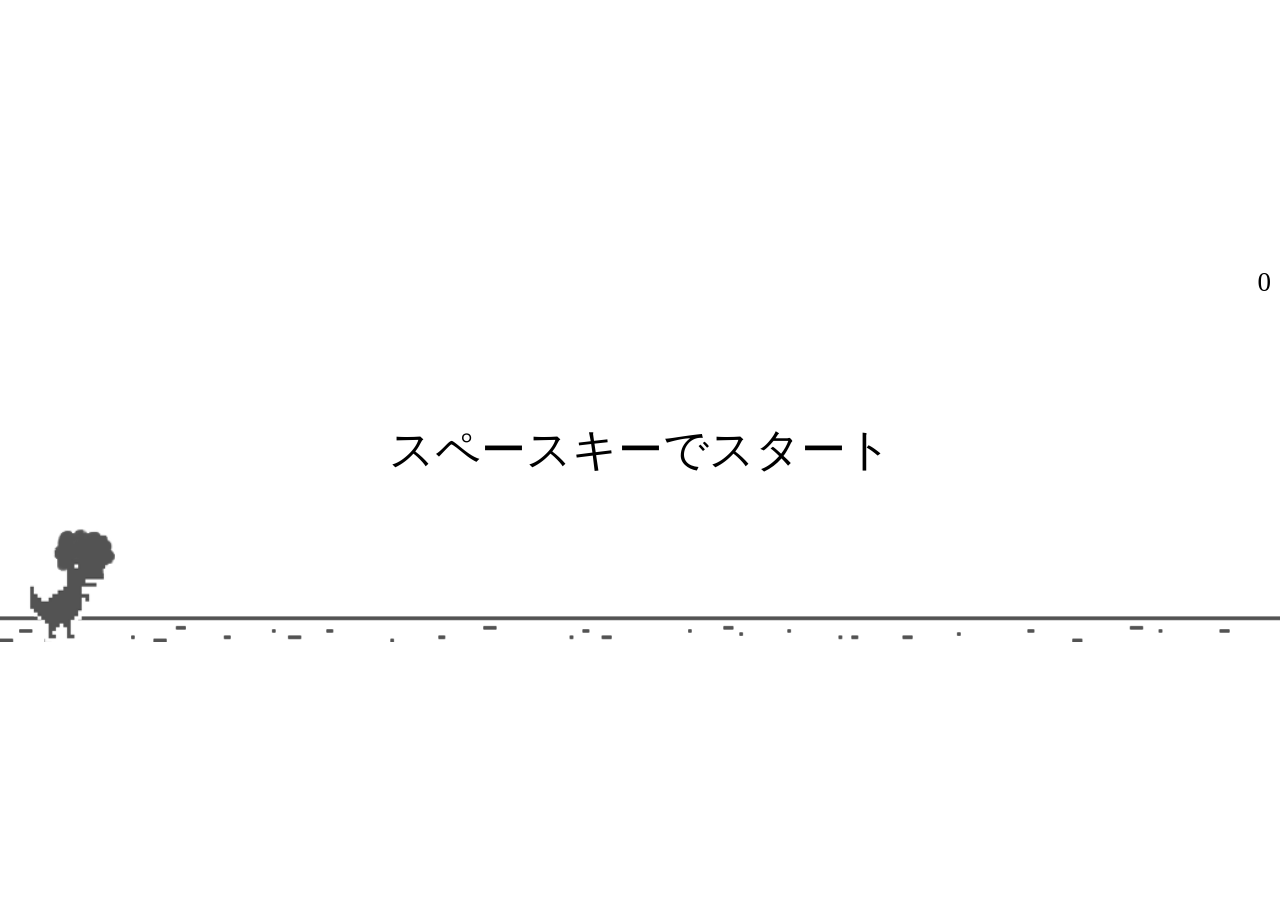
<file: Ryouri_Gatya/src/main/webapp/Page/index.html>
<!DOCTYPE html>
<html lang="ja">
<head>
    <meta charset="UTF-8">
    <meta http-equiv="X-UA-Compatible" content="IE=edge">
    <meta name="viewport" content="width=device-width, initial-scale=1.0">
    <title>obaGame</title>
    <link rel="stylesheet" href="../css/styles.css">
    <script src="../js/script.js" type="module"></script>
    
</head>
<body>
    <div class="world" data-world>
        <div class="score" data-score>0</div>
        <div class="start-screen" data-start-screen>スペースキーでスタート</div>
        <img src="../imgs/ground.png" class="ground" data-ground>
        <img src="../imgs/ground.png" class="ground" data-ground>
        <img src="../imgs/oba-stationary.png" class="oba" data-oba>
    </div>
</body>
</html>
</file>
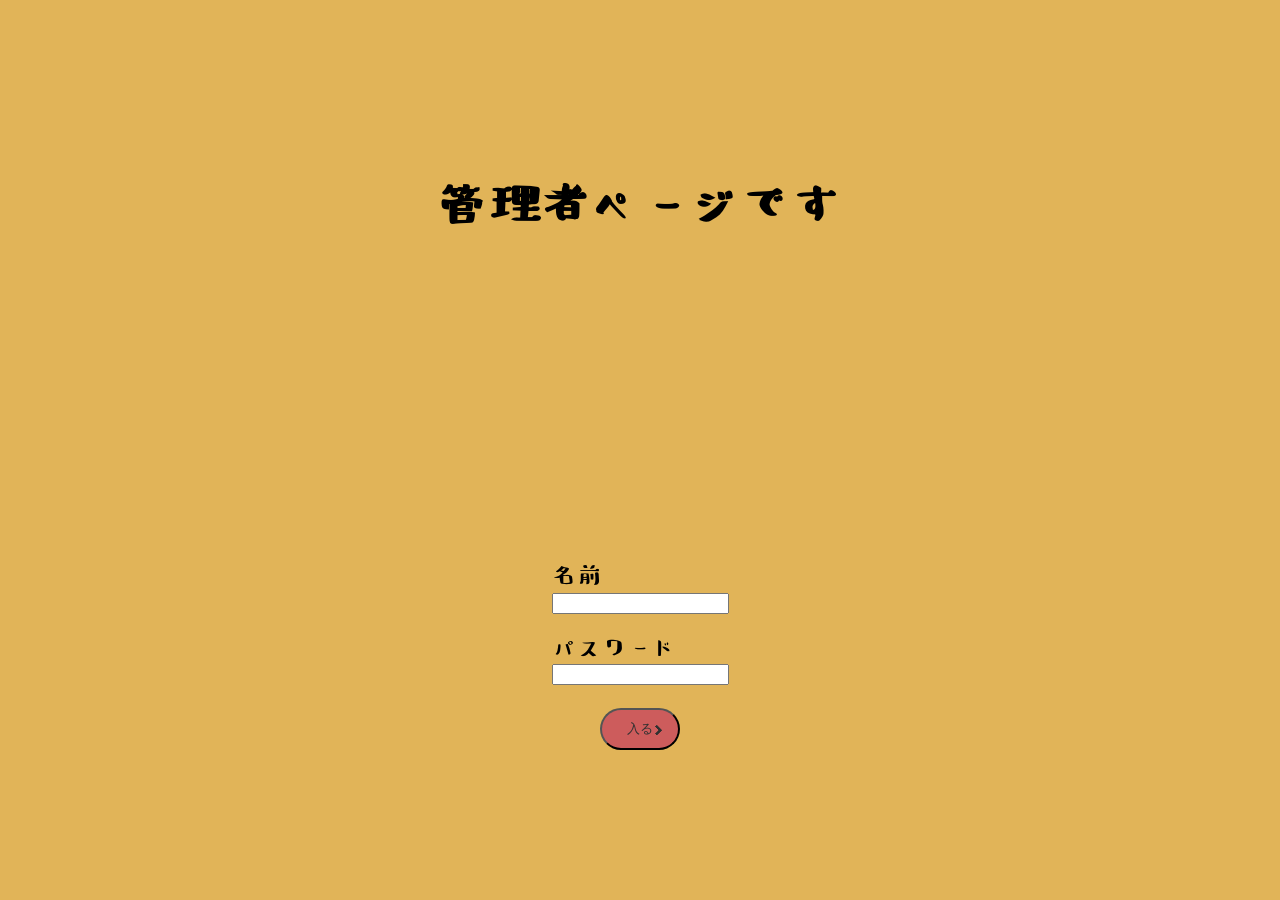
<file: Ryouri_Gatya/src/main/webapp/Page/Admin.html>
<!DOCTYPE html>
<html>
<head>
<meta charset="UTF-8">
<link rel="stylesheet" href="../css/Style.css">
<link rel="stylesheet" href="../css/Font_Style.css">
<link rel="stylesheet" href="../css/Fade.css">
<title>管理者ページ</title>
</head>
<h1>管理者ページです</h1>
<body>
<form action="../AdminController" method="post">
名前<br><div><input type="text" name="name"></div>
<br>
パスワード<br><div><input type="password" name="pass"></div>
<br>
<div><button class="button" >入る</button></div>
</form>
</body>
</html>
</file>
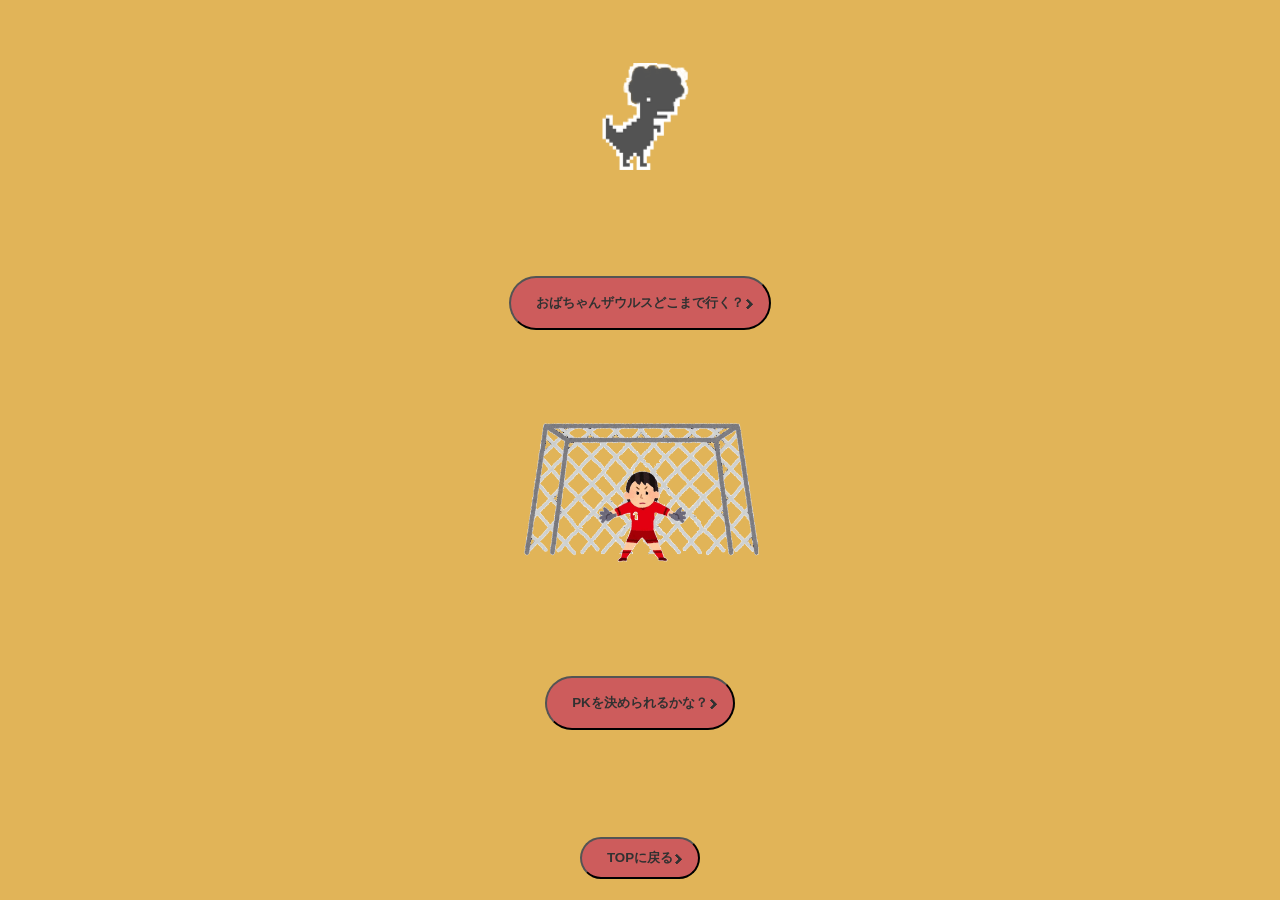
<file: Ryouri_Gatya/src/main/webapp/Page/GameSelect.html>
<!DOCTYPE html>
<html>
<head>
<meta charset="UTF-8">
<link rel="stylesheet" href="../css/Style.css">
<link rel="stylesheet" href="../css/Font_Style.css">
<link rel="stylesheet" href="../css/Fade.css">
<title>Let's play game</title>
</head>
<body>
    <div align="left"></div>
	<img class="img" alt="おばちゃんザウルス" src="../imgs/oba-stationary.png" width="100">
	<br>
	<form action="index.html">
			<button type="submit" class="button" name="button1" value="b1">
			<b>おばちゃんザウルスどこまで行く？</b> <br> <br>

			
			</button>
		</form>
	<div align="right"></div>
	<img class="img" alt="PK" src="../pic/TOPP.gif" width="250">
	<br>
	<form action="player.html">
			<button type="submit" class="button" name="button2" value="b1">
			<b>PKを決められるかな？</b> <br> <br>

			
			</button>
		</form>
		<br>
		<form action="Page_1.html">
		<button class="button" type="submit" name="button" value="button">
			 <b>TOPに戻る</b>
			
		</button>
	</form>
	
</body>
</html>
</file>
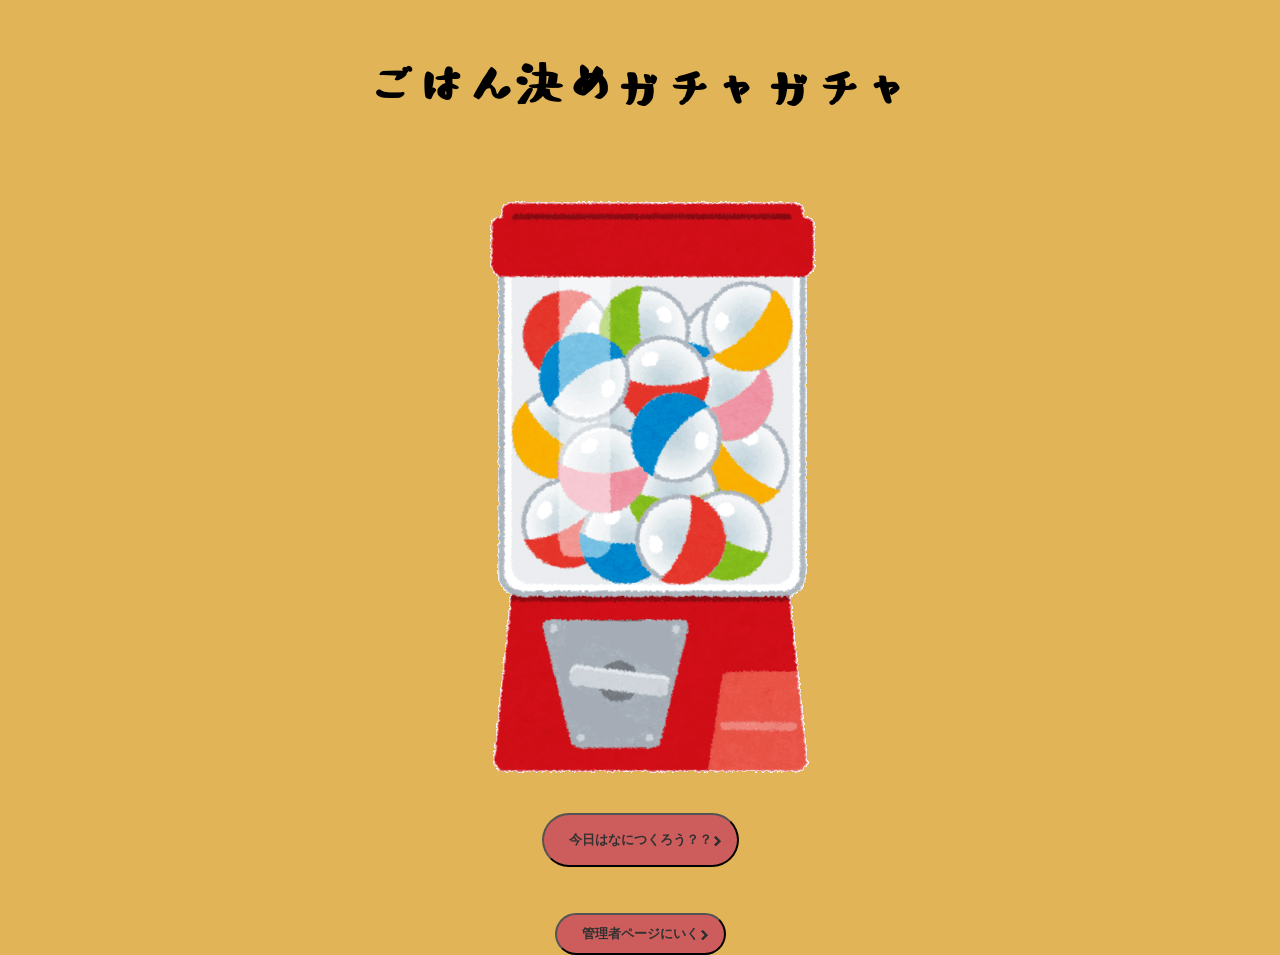
<file: Ryouri_Gatya/src/main/webapp/Page/Page_1.html>
<!DOCTYPE html>
<html>
<head>
<meta charset="UTF-8">

<link rel="stylesheet" href="../css/Style.css">
<link rel="stylesheet" href="../css/Font_Style.css">
<title>今日のごはんは何にしよう</title>
<script type="text/javascript">
 var audio = document.getElementId("audio").play();
 audio.loop();
 audio.muted();
</script>
<style type="text/css">
</style>
</head>
<header>
<br>
	<h2 class=title.name>ごはん決めガチャガチャ</h2>


</header>
<body>
<audio src="../bgm/4.ぽかぽか散歩道.mp3" autoplay id="audio">
</audio>
	<div align="center"></div>
	<img class="img" alt="ガチャ" src="../写真/newGACHA.gif">
	<br>
	<div align="center">

		<!-- スタートボタン -->
		<form action="../Page/Page_2.html">
			<button type="submit" class="button" name="button1" value="b1">
				<b>今日はなにつくろう？？</b> <br> <br>
			</button>
		</form>
	</div>
	<br>
	<br>


		<form action="Admin.html" style="text-align: right;">
			<button type="submit" class="button" name="button1" value="b1">
				<b>管理者ページにいく</b>
			</button>
		</form>

</body>
</html>
</file>
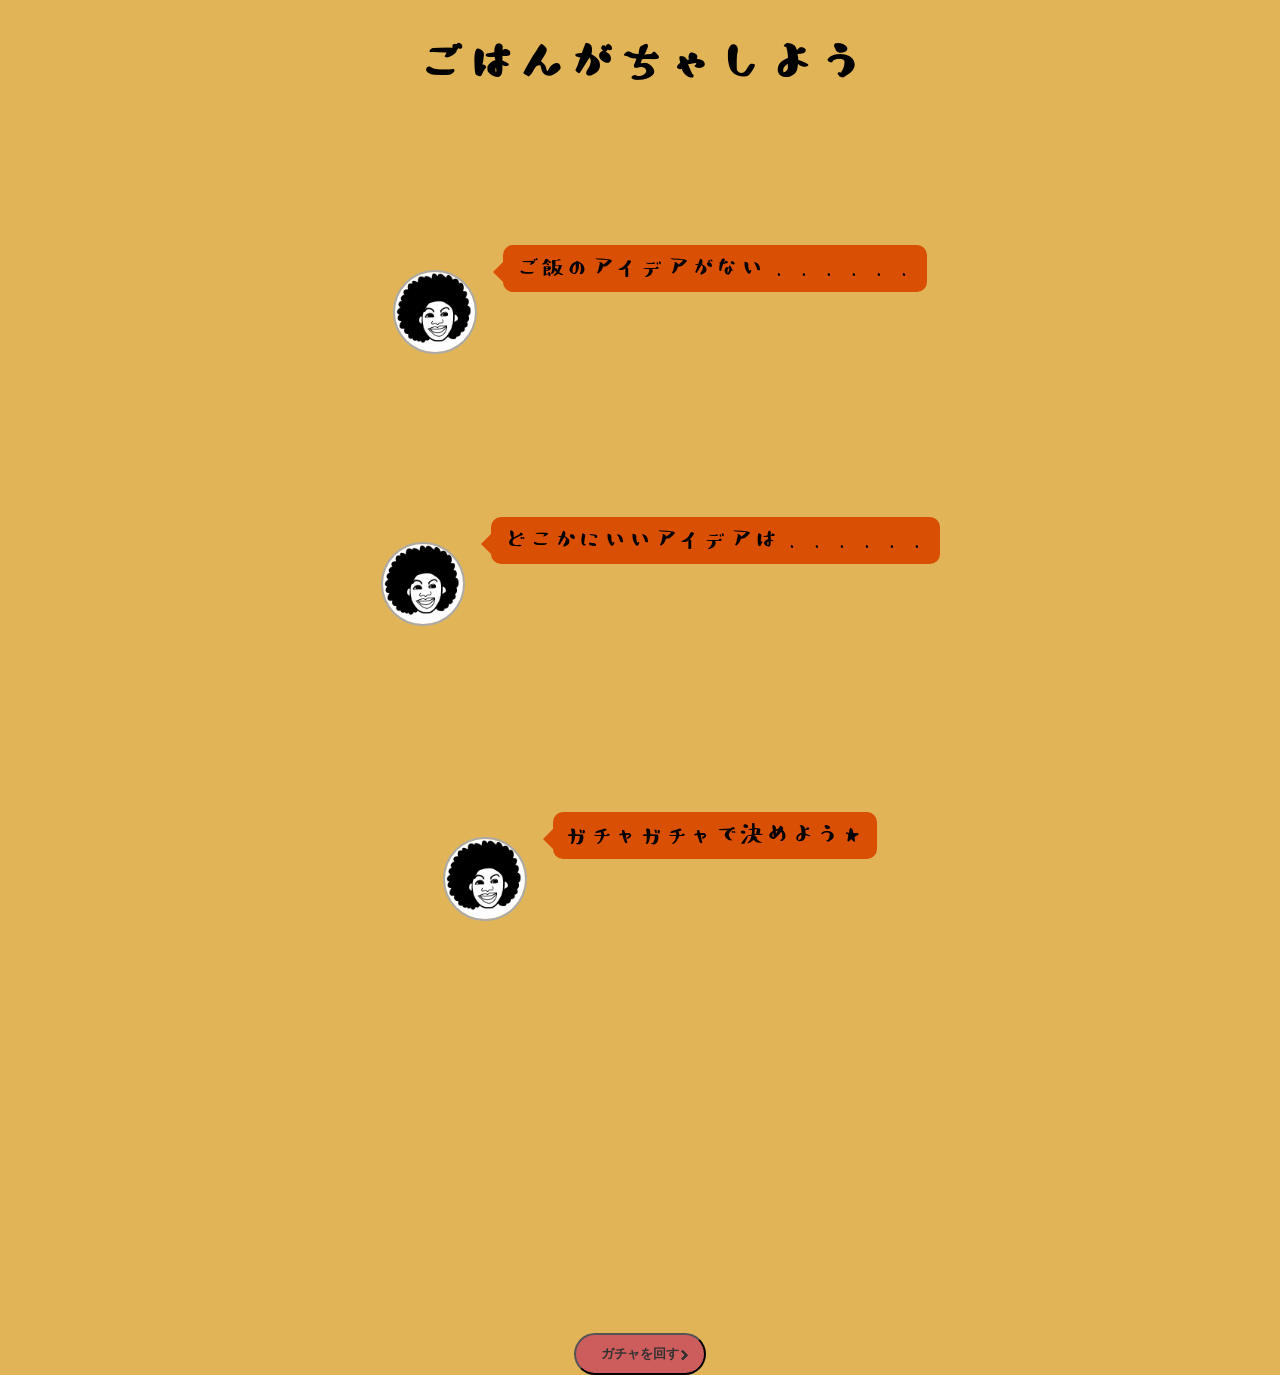
<file: Ryouri_Gatya/src/main/webapp/Page/Page_2.html>
<!DOCTYPE html>
<html>
<head>
<meta charset="UTF-8">
<link rel="stylesheet" href="../css/Style.css">
<link rel="stylesheet" href="../css/Font_Style.css">
<link rel="stylesheet" href="../css/Fade.css">

<title>今日のごはんは何にしよう</title>
<style>
</style>
</head>
<h2>ごはんがちゃしよう</h2>

<body>
	<!-- JSPに飛べるようにリンクさせる -->
	<!--吹き出し-->
	<br>
	<br>
	<br>
	<br>
	<br>

	<div class="talking fade">
		<figure class="talking-left_icon">
			<img src="../写真/face02.jpeg" alt="mam">
		</figure>
		<div class="talking-left">
			<p>ご飯のアイデアがない......</p>
		</div>
	</div>

	<!--吹き出し終わり-->
	<br>
	<br>
	<br>
	<br>

	<!--吹き出し-->
	<div class="talking fade">
		<figure class="talking-left_icon">
			<img src="../写真/face02.jpeg" alt="mam">
		</figure>
		<div class="talking-left">
			<p>どこかにいいアイデアは......
			<p>
		</div>
	</div>
	<!--吹き出し終わり-->
	<br>
	<br>
	<br>
	<br>
	<br>

	<!-- ガチャの写真 -->


	<!--吹き出し-->
	<div class="talking fade">
		<figure class="talking-left_icon">
			<img src="../写真/face02.jpeg" alt="mam">
		</figure>
		<div class="talking-left">
			<p>ガチャガチャで決めよう★</p>
		</div>
	</div>
	<!--吹き出し終わり-->
	<br>
	<br>
	<br>
	<br>
	<!--吹き出し-->
	<div class="talking fade">
		<figure class="talking-left_icon">
			<img src="../写真/face02.jpeg" alt="mam">
		</figure>
		<div class="talking-left">
			<p>まわすわよ～</p>

		</div>
	</div>
	<!--吹き出し終わり-->
	<br>
	<br>
	<br>

	 <button class="button" id="showButton"><strong>ガチャを回す</strong></button>
    <img id="myImage" src="../写真/newCAP.gif" alt="ガチャ画像" style="display: none;" width="400px">
    
    <script type="text/javascript">
        document.getElementById('showButton').addEventListener('click', function() {
            // 画像を表示する
            document.getElementById('myImage').style.display = 'block';

            // 3秒後にフォームを送信する
            setTimeout(function() {
                // フォームを送信
                var form = document.createElement('form');
                form.action = "../Controller";
                form.method = "get";
                document.body.appendChild(form);
                form.submit();
            }, 3300);
        });
    </script>

	<!-- フェードするふわっと --> 
	<script type="text/javascript">
const targets = document.getElementsByClassName('fade');
for(let i = targets.length; i--;){
 let observer = new IntersectionObserver((entries, observer) => {
  for(let j = entries.length; j--;){
   if (entries[j].isIntersecting) {
    entries[j].target.classList.add('active');
   } else{
    entries[j].target.classList.remove('active');
   }
  }
 });
 observer.observe(targets[i]);
}
</script>
</body>
</html>
</file>
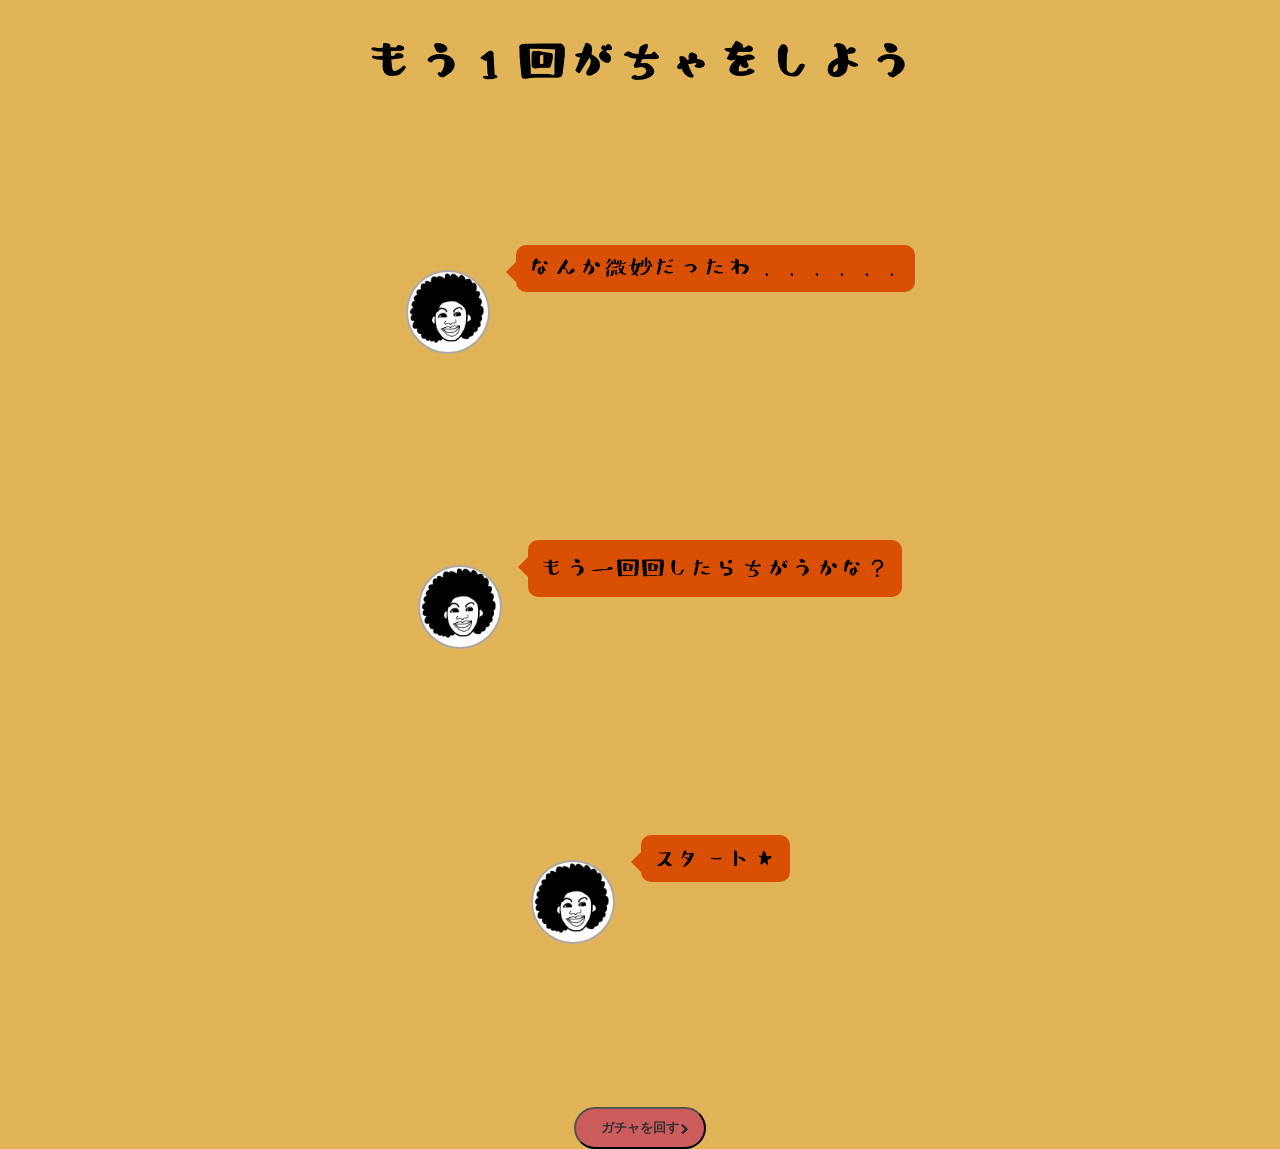
<file: Ryouri_Gatya/src/main/webapp/Page/Page_4.html>
<!DOCTYPE html>
<html>
<head>
<meta charset="UTF-8">
<link rel="stylesheet" href="../css/Style.css">
<link rel="stylesheet" href="../css/Font_Style.css">
<link rel="stylesheet" href="../css/Fade.css">

<title>もういっちょ</title>
<style>
</style>
</head>
<h2>もう1回がちゃをしよう</h2>

<body>
	<!--吹き出し-->
	<br>
	<br>
	<br>
	<br>
	<br>
	<div class="talking fade">
		<figure class="talking-left_icon">
			<img src="../写真/face02.jpeg" alt="mam">
		</figure>
		<div class="talking-left">
			<p>なんか微妙だったわ......</p>
		</div>
	</div>

	<!--吹き出し終わり-->
	<br>
	<br>
	<br>
	<br>
	<br>
	<!--吹き出し-->
	<div class="talking fade">
		<figure class="talking-left_icon">
			<img src="../写真/face02.jpeg" alt="mam">
		</figure>
		<div class="talking-left">
			<p>もう一回回したらちがうかな？
			<p>
		</div>
	</div>
	<!--吹き出し終わり-->
	<br>
	<br>
	<br>
	<br>
	<br>

	<!-- ガチャの写真 -->


	<!--吹き出し-->
	<div class="talking fade">
		<figure class="talking-left_icon">
			<img src="../写真/face02.jpeg" alt="mam">
		</figure>
		<div class="talking-left">
			<p>スタート★</p>
		</div>
	</div>
	<!--吹き出し終わり-->
	<br>
	<br>
	<br>
	<br>

<button class="button" id="showButton"><strong>ガチャを回す</strong></button>
	<img id="myImage" src="../写真/newCAP.gif" alt="Description"
		style="display: none; " width="400px">


	<!-- ボタンを押して画像を出す -->
	<script type="text/javascript">
	document.getElementById('showButton').addEventListener('click', function() {
    // 画像を表示する
   	 document.getElementById('myImage').style.display = 'block';

    // 3秒後にページを切り替える
   	 setTimeout(function() {
        // フォームを送信
   	     var form = document.createElement('form');
  	      form.action = "../Controller";
  	      form.method = "get";
  	      document.body.appendChild(form);
  	      form.submit();
	    }, 3300);
	});
</script>

	<!--fade java script -->
	<script type="text/javascript">
const targets = document.getElementsByClassName('fade');
for(let i = targets.length; i--;){
 let observer = new IntersectionObserver((entries, observer) => {
  for(let j = entries.length; j--;){
   if (entries[j].isIntersecting) {
    entries[j].target.classList.add('active');
   } else{
    entries[j].target.classList.remove('active');
   }
  }
 });
 observer.observe(targets[i]);
}
</script>
</body>
</html>
</file>
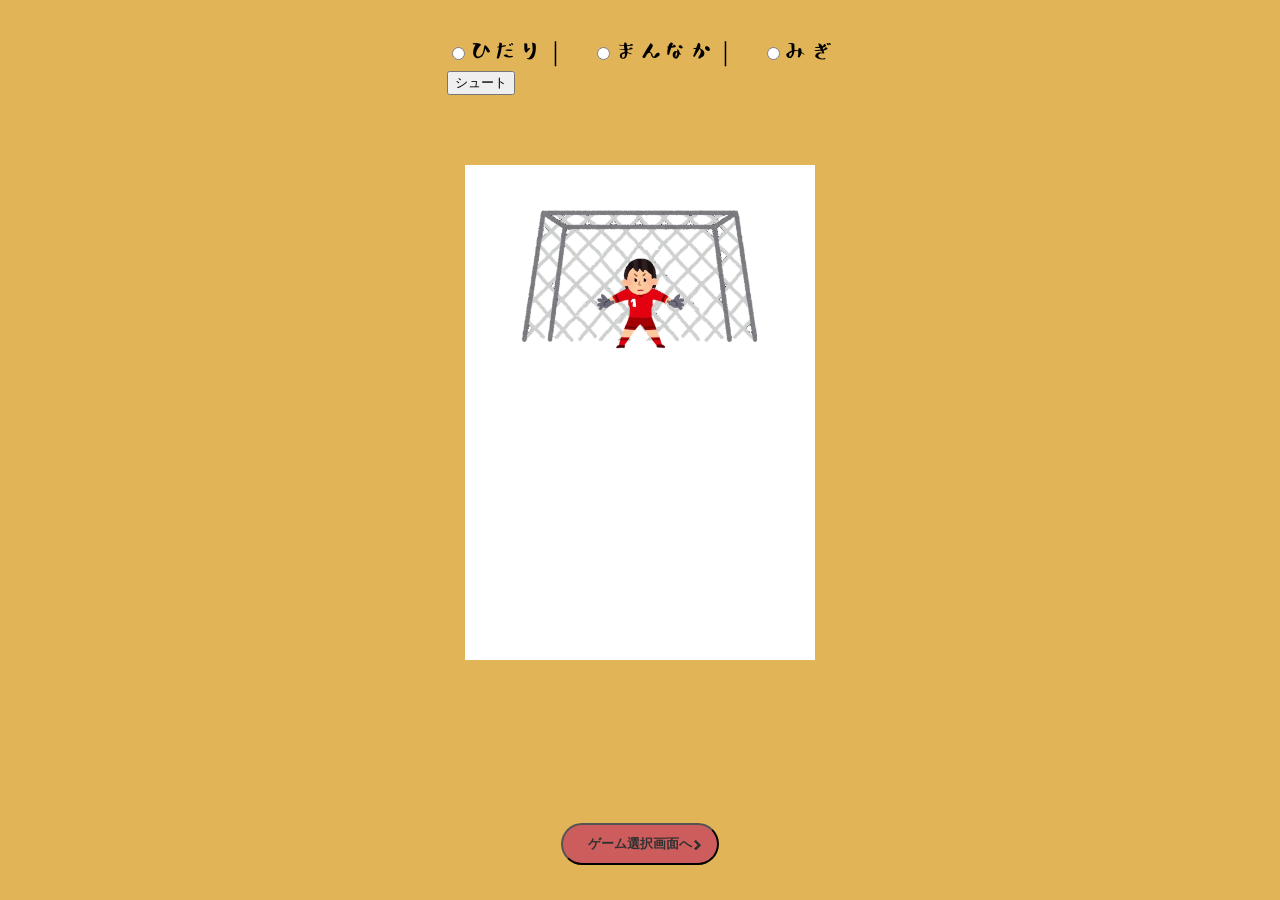
<file: Ryouri_Gatya/src/main/webapp/Page/player.html>
<!DOCTYPE html>
<html>
<head>
<meta charset="UTF-8">
<link rel="stylesheet" href="../css/Style.css">
<link rel="stylesheet" href="../css/Font_Style.css">
<link rel="stylesheet" href="../css/Fade.css">
<title>Insert title here</title>
</head>
<body>
<form action="../Soccer" method="get" >
<input type="radio" name="playerChoice" value="ひだり">ひだり｜
<input type="radio" name="playerChoice" value="まんなか">まんなか｜
<input type="radio" name="playerChoice" value="みぎ">みぎ
<br>
<input type="submit" value="シュート">
</form>
<img src="../pic/TOP.gif" alt="TOP" width="350">
<br>
<form action="GameSelect.html">
		<button class="button" type="submit" name="button" value="button">
			 <b>ゲーム選択画面へ</b>
			
		</button>
	</form>
</body>
</html>
</file>
<file: Ryouri_Gatya/src/main/webapp/css/styles.css>
*, *::before, *::after{
    box-sizing: border-box;
    user-select: none;
}

body{
    margin: 0;
    display: flex;
    justify-content: center;
    align-items: center;
    min-height: 100vh;
}

.world{
    overflow: hidden;
    position: relative;
   
}

.score{
    position: absolute;
    font-size: 3vmin;
    right: 1vmin;
    top: 1vmin;
}

.start-screen{
    position: absolute;
    font-size: 5vmin;
    top: 50%;
    left: 50%;
    transform: translate(-50%, -50%);
}

.hide{
    display: none;
}

.ground{
    --left: 0;
    position: absolute;
    width: 300%;
    bottom: 0;
    left: calc(var(--left) * 1%)
}

.oba{
    --bottom: 0;
    position: absolute;
    left: 1%;
    height: 30%;
    bottom: calc(var(--bottom) * 1%);
}

.inu{
    position: absolute;
    left: calc(var(--left) * 1%);
    height: 30%;
    bottom:0;
}
</file>
<file: Ryouri_Gatya/src/main/webapp/css/Style.css>
@charset "UTF-8";

body {
	background-color: #E1B458
}
.title.name {
	font-weight: bold;
	padding: 0.5em 1em;
	margin-left: 5px;
	margin-right: 5px;
	border-right: 3px dashed #4c9ac0;
	border-bottom: 3px dashed #4c9ac0;
	outline: 3px solid #4c9ac0;
	outline-offset: 5px;
}

/*------------------------------
  画像付き吹き出し(会話)
------------------------------*/
/* 吹き出し 全体*/
.talking {
	margin-bottom: 2em;
	position: relative;
}

.talking:before, .talking:after {
	clear: both;
	content: "";
	display: block;
}

/*アイコン*/
.talking figure {
	width: 80px; /*アイコンの横幅*/
	height: 80px; /*アイコンの縦幅*/
}

.talking-left_icon {
	float: left;
	margin-right: 30px; /*アイコンの右の余白(左の吹き出し)*/
}

.talking-right_icon {
	float: right;
	margin-left: 30px; /*アイコンの左の余白(右の吹き出し)*/
}

.talking figure img {
	width: 100%;
	height: 100%;
	margin: 0;
	border: 2px solid #aaa;
	border-radius: 50%; /*アイコンの角丸*/
}


/*吹き出しのセリフ部分*/
.talking-left, .talking-right {
	position: relative;
	padding: 10px;
	border-style: solid; /*枠線の線種*/
	border-radius: 10px; /*セリフを入れる部分の角丸*/
	max-width: calc(100% - 80px);
}

.talking p {
	margin: 0;
}

.talking p :last-child {
	margin: 0;
}

/*---左の吹き出し---*/
.talking-left {
	float: left;
	border-width: 2px; /*枠線の太さ*/
	border-color: #D94F04; /*枠線の色*/
	background: #D94F04; /*背景色*/
}

/*左の吹き出し 三角*/
.talking-left:before {
	position: absolute;
	content: '';
	border: 10px solid transparent;
	border-right: 10px solid #D94F04; /*三角の線になる部分*/
	top: 15px;
	left: -22px;
}

.talking-left:after {
	position: absolute;
	content: '';
	border: 10px solid transparent;
	border-right: 10px solid lightpink #D94F04;
	top: 15px;
	left: -19px;
}

body {
	margin: 0;
	height: 100vh;
	display: grid;
	place-items: center;
}

/*
 ボタン
 */
.button {
	background: #cd5c5c;
	border-radius: 50px;
	position: relative;
	display: flex;
	justify-content: space-around;
	align-items: center;
	margin: 0 auto;
	max-width: 280px;
	padding: 10px 25px;
	color: #313131;
	transition: 0.3s ease-in-out;
	font-weight: 500;
}

.button:hover {
	background:#ff6347;
	color:#000000;
}

.button:after {
	content: '';
	width: 5px;
	height: 5px;
	border-top: 3px solid #313131;
	border-right: 3px solid #313131;
	transform: rotate(45deg) translateY(-50%);
	position: absolute;
	top: 50%;
	right: 20px;
	border-radius: 1px;
	transition: 0.3s ease-in-out;
}

.button:hover:after {
	border-color:#000000;;
}

/*
ボタン２
*/

.button1 {
	background: #008b8b;
	border-radius: 50px;
	position: relative;
	display: flex;
	justify-content: space-around;
	margin: 0 auto;
	max-width: 280px;
	padding: 10px 25px;
	color: #313131;
	transition: 0.3s ease-in-out;
	font-weight: 500;
}



.button1:hover {
	background:#add8e6;
	color:#000000;
}

.button1:after {
	content: '';
	width: 5px;
	height: 5px;
	border-top: 3px solid #313131;
	border-right: 3px solid #313131;
	transform: rotate(45deg) translateY(-50%);
	position: absolute;
	top: 50%;
	right: 20px;
	border-radius: 1px;
	transition: 0.3s ease-in-out;
}

.button1:hover:after {
	border-color:#000000;;
}


	/*
	page3のフレーム
	*/
.memoflame {
  border: 5px dashed #008080;

  padding: 2em;
  border-radius: 15px;
}

/*
ボタンを押すと真ん中に画像が出る
*/

#myImage {
    display: none; /* 初期状態では非表示 */
    position: fixed; /* 固定位置にすることでスクロールに関係なく表示される */
    top: 50%; /* トップから50%の位置 */
    left: 50%; /* 左から50%の位置 */
    transform: translate(-50%, -50%); /* 画像の中央が実際の中央になるように調整 */
    z-index: 1000; /* 他の要素よりも前面に表示するためのz-index */
}
</file>
<file: Ryouri_Gatya/src/main/webapp/css/Font_Style.css>
@charset "UTF-8";

@font-face {
	font-family: "シロクマフォント";
	src: url("../font/001Shirokuma-Regular.otf") format("opentype");
}

h2 {
	font-family: "シロクマフォント", sans-serif;
	font-size: 50px;
}

body {
	font-family: "シロクマフォント", sans-serif;
	font-size: 25px;
}
</file>
<file: Ryouri_Gatya/src/main/webapp/css/Fade.css>
@charset "UTF-8";

/*
/ふわっとさせる
*/
.fade {
	opacity: 0;
	transform: translateY(30px);
	transition: opacity 1.5s, transform 1s;
}

.fade.active {
	opacity: 1;
	transform: translateY(0px);
}
</file>
